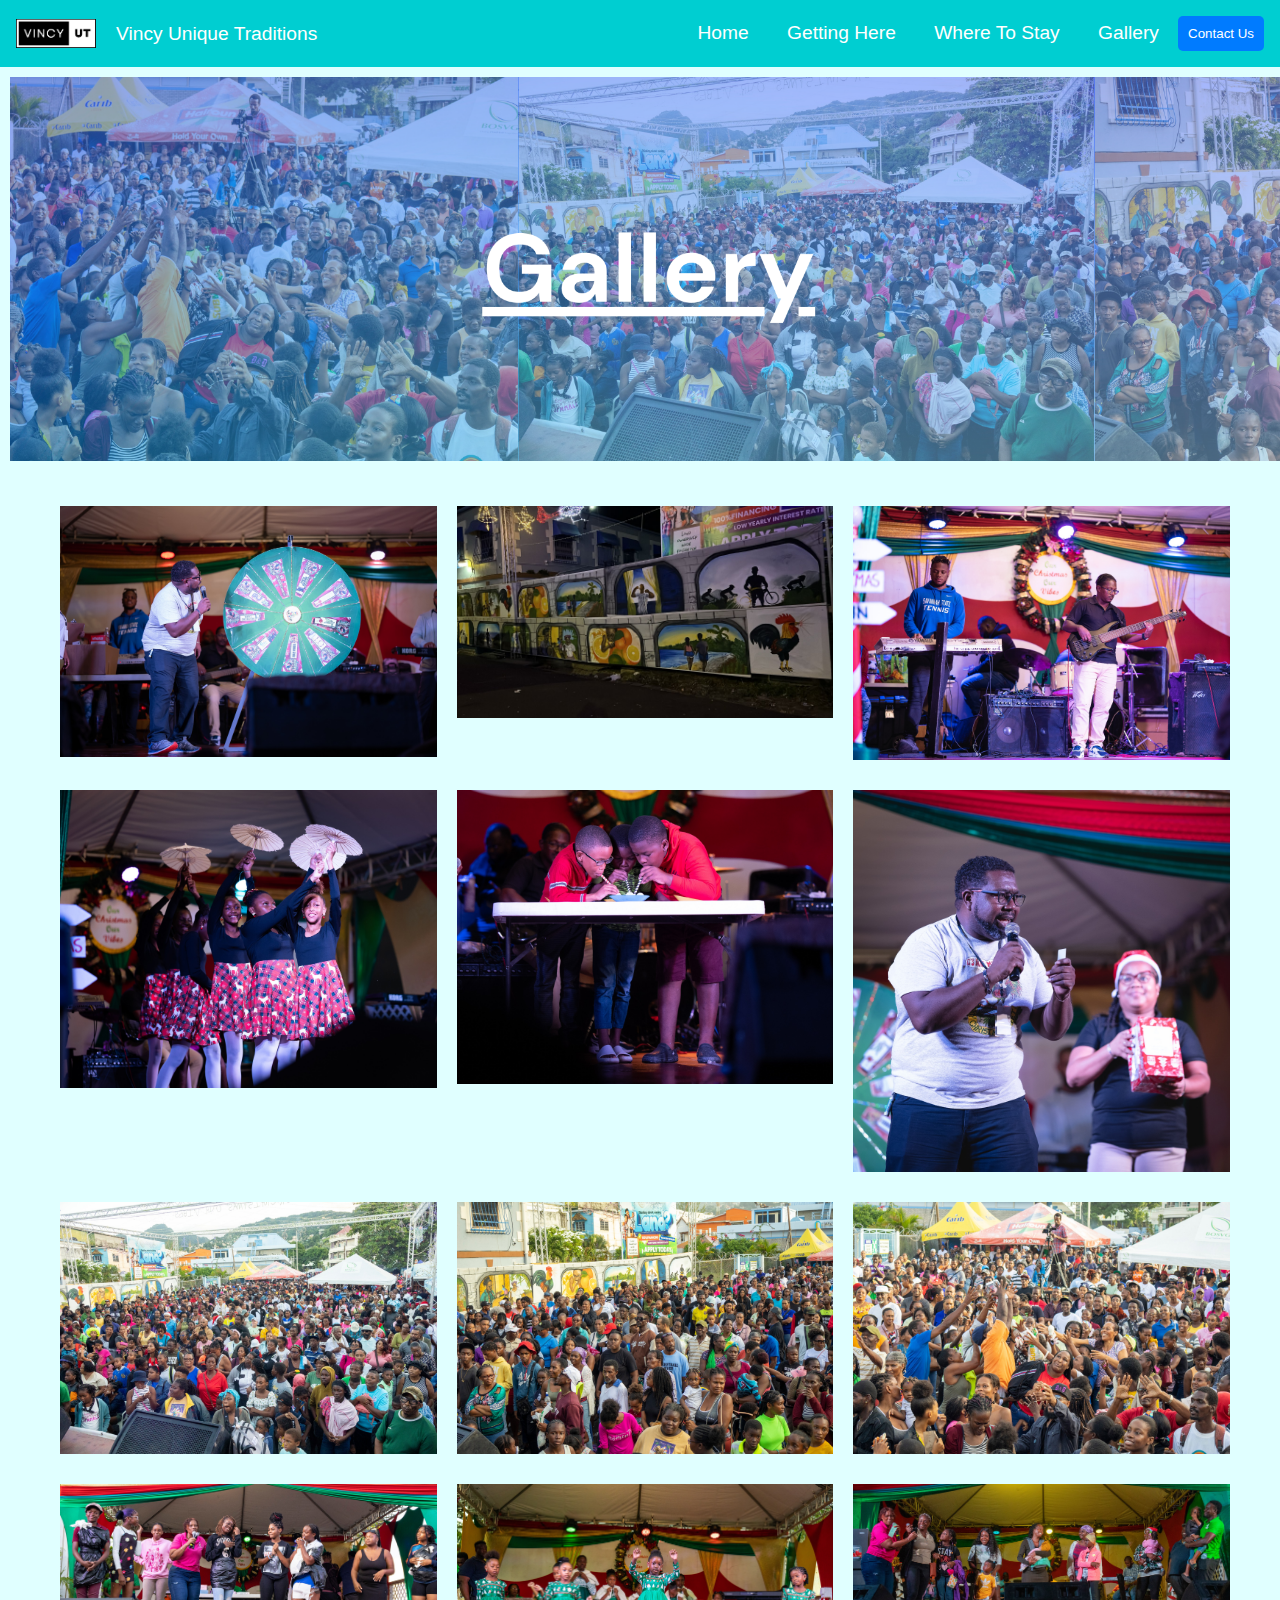
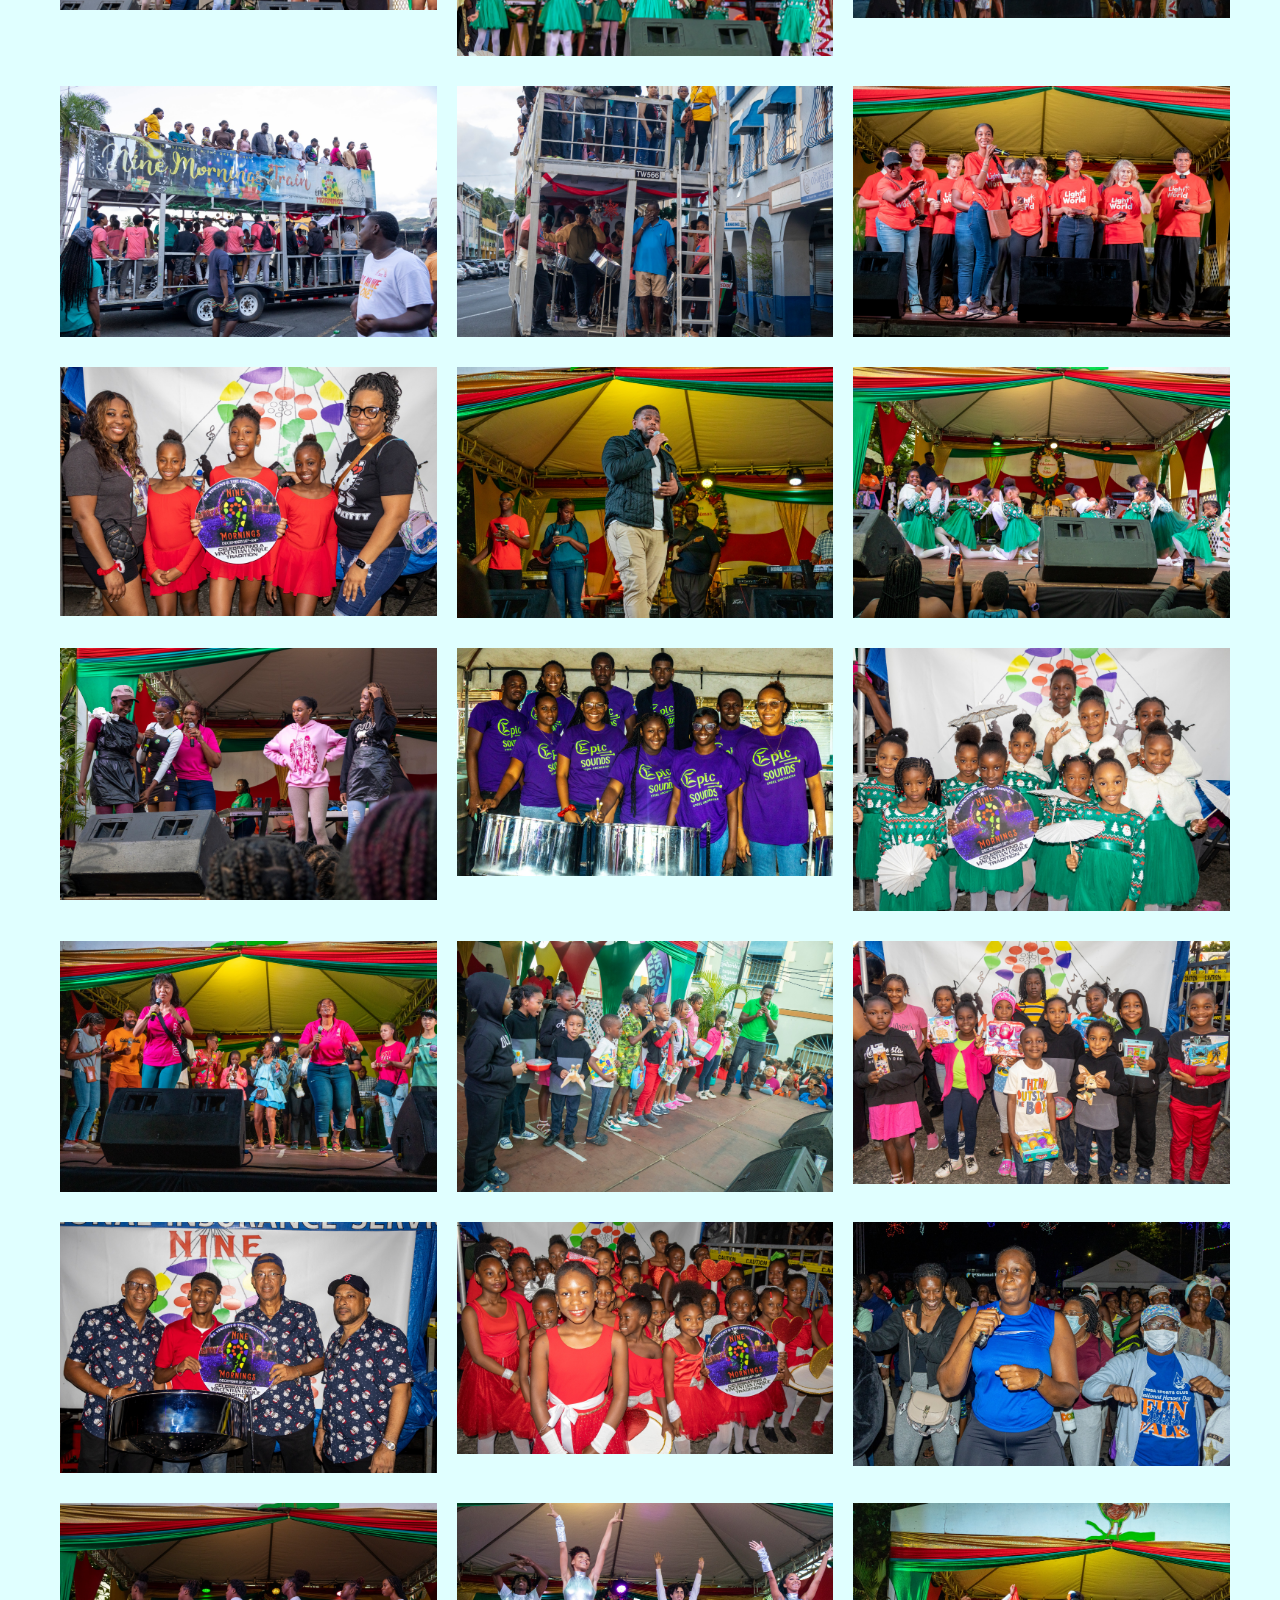
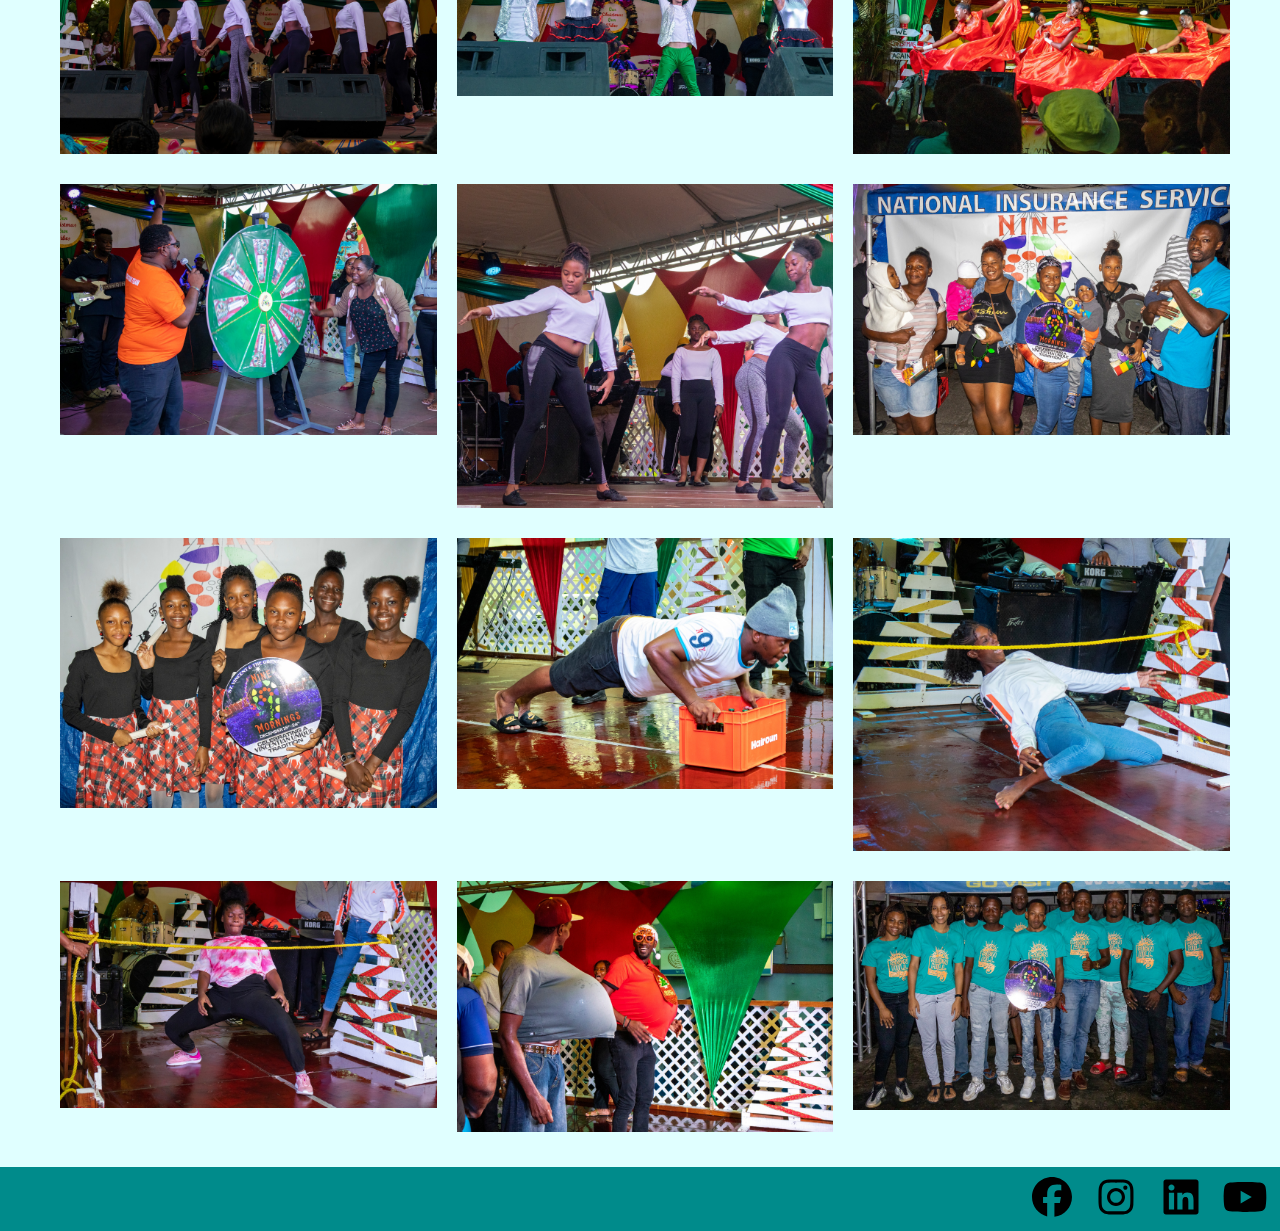
<file: Gallery.html>
<!DOCTYPE html>
<html lang="en">
<head>
    <meta charset="UTF-8">
    <title>Vincy Unique Traditions</title>
    <link rel="stylesheet" href="styles.css">
</head>
<body>

<header>
    <!--Navigation Bar-->
	<a href="index.html" class="logo"> <img src="images/logo.png" alt="Logo"> Vincy Unique Traditions</a>
    <ul class="nav"> 
        <li> <a href="index.html">Home</a> </li>
        <li> <a href="GettingHere.html">Getting Here</a></li>
        <li> <a href="WhereTS.html">Where To Stay</a></li>
        <li> <a href="Gallery.html">Gallery</a></li>
        <li> <button id="contactBtn">Contact Us</button></li>
    </ul>
</header>

<!-- Contact Form Popup -->
<div id="contactPopup" class="popup">
	<div class="popup-content">
		<span class="close">&times;</span>
		<h2>Contact Vincy Unique Traditions</h2>
    <form id="contactForm">
		<div class="form-group">
			<label for="name">Name:</label>
			<input type="text" id="name" name="name" placeholder="Jane John Doe" required>
		</div>
		<div class="form-group">
			<label for="phone">Phone Number:</label>
			<input type="tel" id="phone" name="phone" maxlength="15" placeholder="012-345-6789" required>
		</div>
		<div class="form-group">
			<label for="email">Email:</label>
			<input type="email" id="email" name="email" placeholder="example@gmail.com" required>
		</div>
		<div class="form-group">
			<label for="message">Message:</label>
			<textarea id="message" name="message" rows="5" placeholder="Write Message Here..." required></textarea>
		</div>
		<button type="submit">Send</button>
    </form>
    <div id="response"></div>
  </div>
</div>

 <div class="singlebanner">
    <img src="images/GalleryBanner.png" alt="Banner Photo" id="bannerImage">
  </div>
  
<div class="gallery">
    <div class="gallery-item"><img src="images/G (6).jpg" alt="Image 6"></div>
    <div class="gallery-item"><img src="images/G (1).jpg" alt="Image 1"></div>
	<div class="gallery-item"><img src="images/G (4).jpg" alt="Image 4"></div>
    <div class="gallery-item"><img src="images/G (2).jpg" alt="Image 2"></div>
    <div class="gallery-item"><img src="images/G (3).jpg" alt="Image 3"></div>
	<div class="gallery-item"><img src="images/G (5).jpg" alt="Image 5"></div>
    <div class="gallery-item"><img src="images/G (7).jpg" alt="Image 7"></div>
	<div class="gallery-item"><img src="images/G (8).jpg" alt="Image 8"></div>
	<div class="gallery-item"><img src="images/G (14).jpg" alt="Image 14"></div>
	<div class="gallery-item"><img src="images/G (24).jpg" alt="Image 24"></div>
    <div class="gallery-item"><img src="images/G (11).jpg" alt="Image 11"></div>
	<div class="gallery-item"><img src="images/G (15).jpg" alt="Image 15"></div>
	<div class="gallery-item"><img src="images/G (53).jpg" alt="Image 53"></div>
    <div class="gallery-item"><img src="images/G (54).jpg" alt="Image 54"></div>
    <div class="gallery-item"><img src="images/G (55).jpg" alt="Image 55"></div>
	<div class="gallery-item"><img src="images/G (9).jpg" alt="Image 9"></div>
	<div class="gallery-item"><img src="images/G (12).jpg" alt="Image 12"></div>
	<div class="gallery-item"><img src="images/G (13).jpg" alt="Image 13"></div>
	<div class="gallery-item"><img src="images/G (16).jpg" alt="Image 16"></div>
    <div class="gallery-item"><img src="images/G (17).jpg" alt="Image 17"></div>
	<div class="gallery-item"><img src="images/G (19).jpg" alt="Image 19"></div>
	<div class="gallery-item"><img src="images/G (20).jpg" alt="Image 20"></div>
    <div class="gallery-item"><img src="images/G (22).jpg" alt="Image 22"></div>
	<div class="gallery-item"><img src="images/G (23).jpg" alt="Image 23"></div>
    <div class="gallery-item"><img src="images/G (25).jpg" alt="Image 25"></div>
    <div class="gallery-item"><img src="images/G (28).jpg" alt="Image 28"></div>
    <div class="gallery-item"><img src="images/G (29).jpg" alt="Image 29"></div>
	<div class="gallery-item"><img src="images/G (37).jpg" alt="Image 37"></div>
	<div class="gallery-item"><img src="images/G (42).jpg" alt="Image 42"></div>
    <div class="gallery-item"><img src="images/G (39).jpg" alt="Image 39"></div>
    <div class="gallery-item"><img src="images/G (40).jpg" alt="Image 40"></div>
	<div class="gallery-item"><img src="images/G (38).jpg" alt="Image 38"></div>
    <div class="gallery-item"><img src="images/G (43).jpg" alt="Image 43"></div>
	<div class="gallery-item"><img src="images/G (45).jpg" alt="Image 45"></div>
    <div class="gallery-item"><img src="images/G (47).jpg" alt="Image 47"></div>
	<div class="gallery-item"><img src="images/G (48).jpg" alt="Image 48"></div>
	<div class="gallery-item"><img src="images/G (49).jpg" alt="Image 49"></div>
    <div class="gallery-item"><img src="images/G (50).jpg" alt="Image 50"></div>
	<div class="gallery-item"><img src="images/G (52).jpg" alt="Image 52"></div>
  </div>
  
  <footer class="footer">
    <div class="social-icons">
        <a href="#" class="social-icon"><img src="images/facebook.svg" alt="Facebook"></a>
        <a href="#" class="social-icon"><img src="images/instagram.svg" alt="Instagram"></a>
        <a href="#" class="social-icon"><img src="images/linkedin.svg" alt="LinkedIn"></a>
        <a href="#" class="social-icon"><img src="images/youtube.svg" alt="YouTube"></a>
    </div>
</footer>
<script src="script.js"></script>
</body>
</html>
</file>
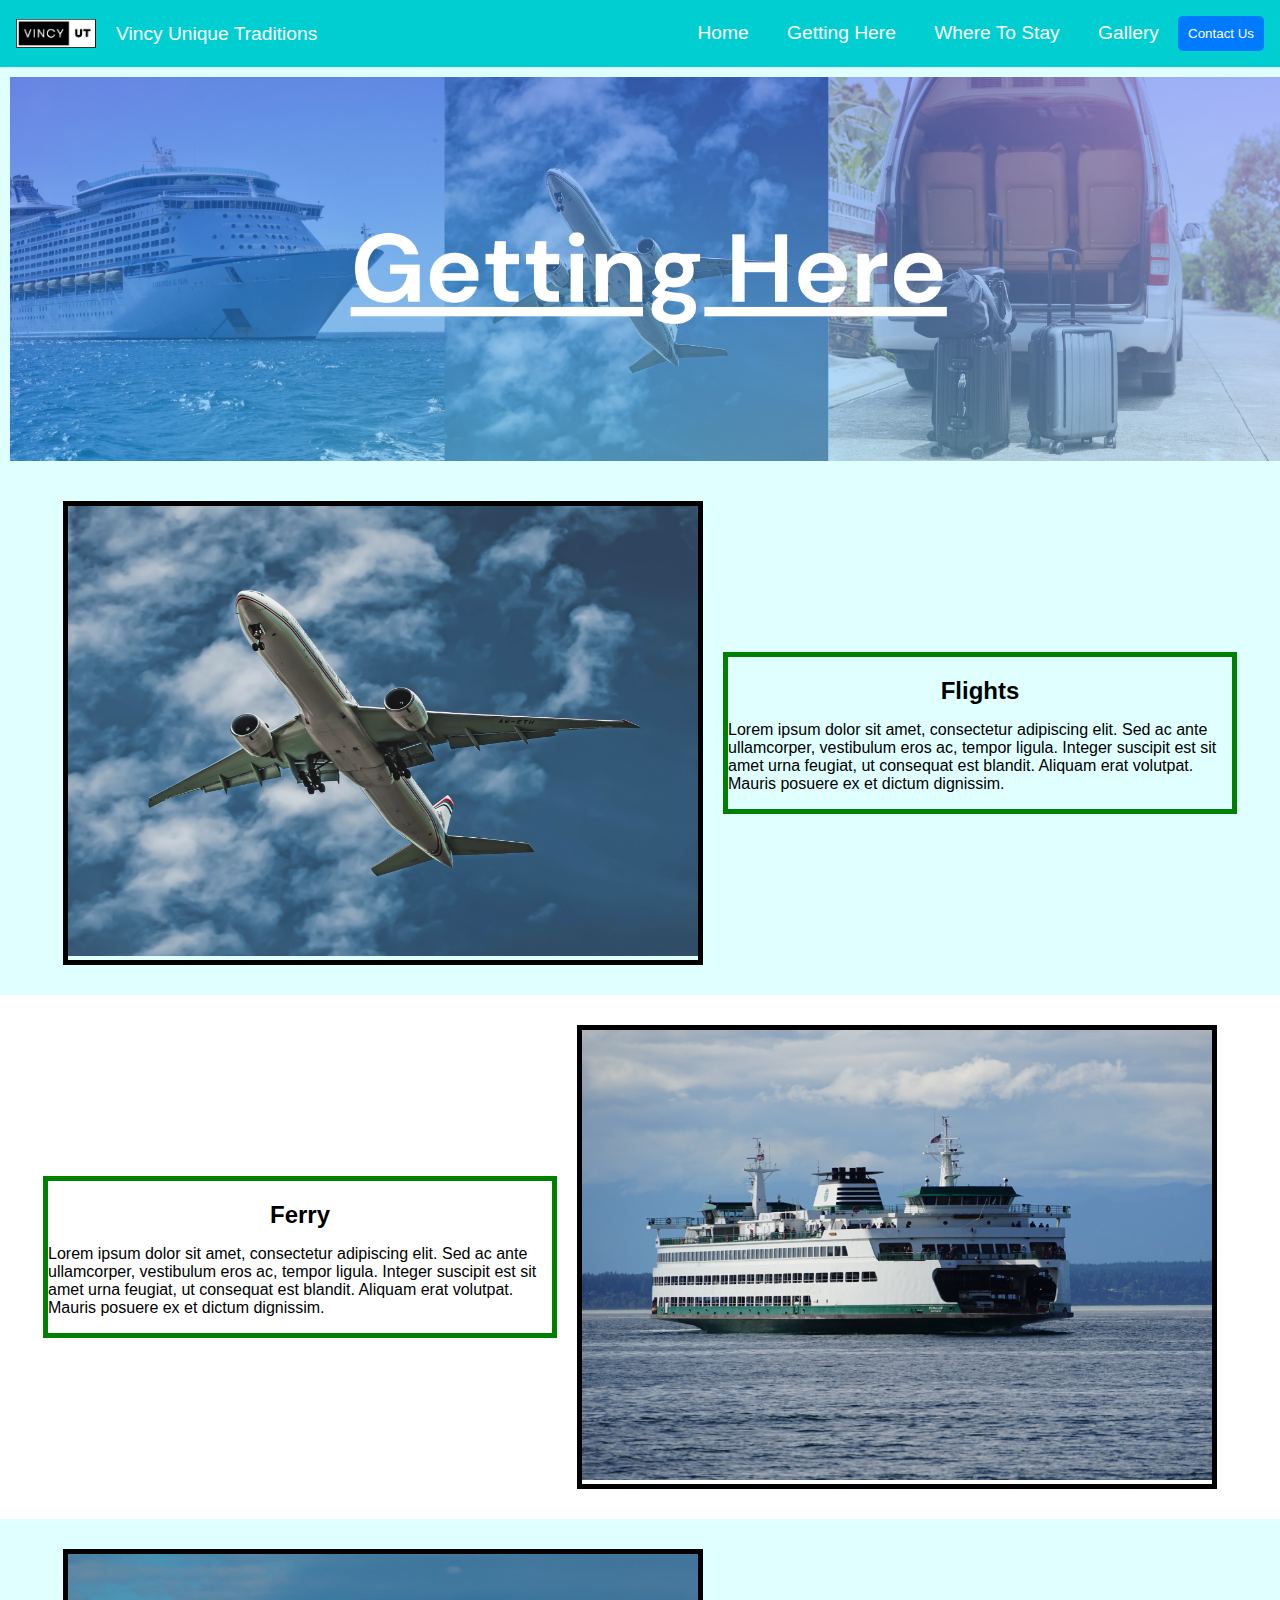
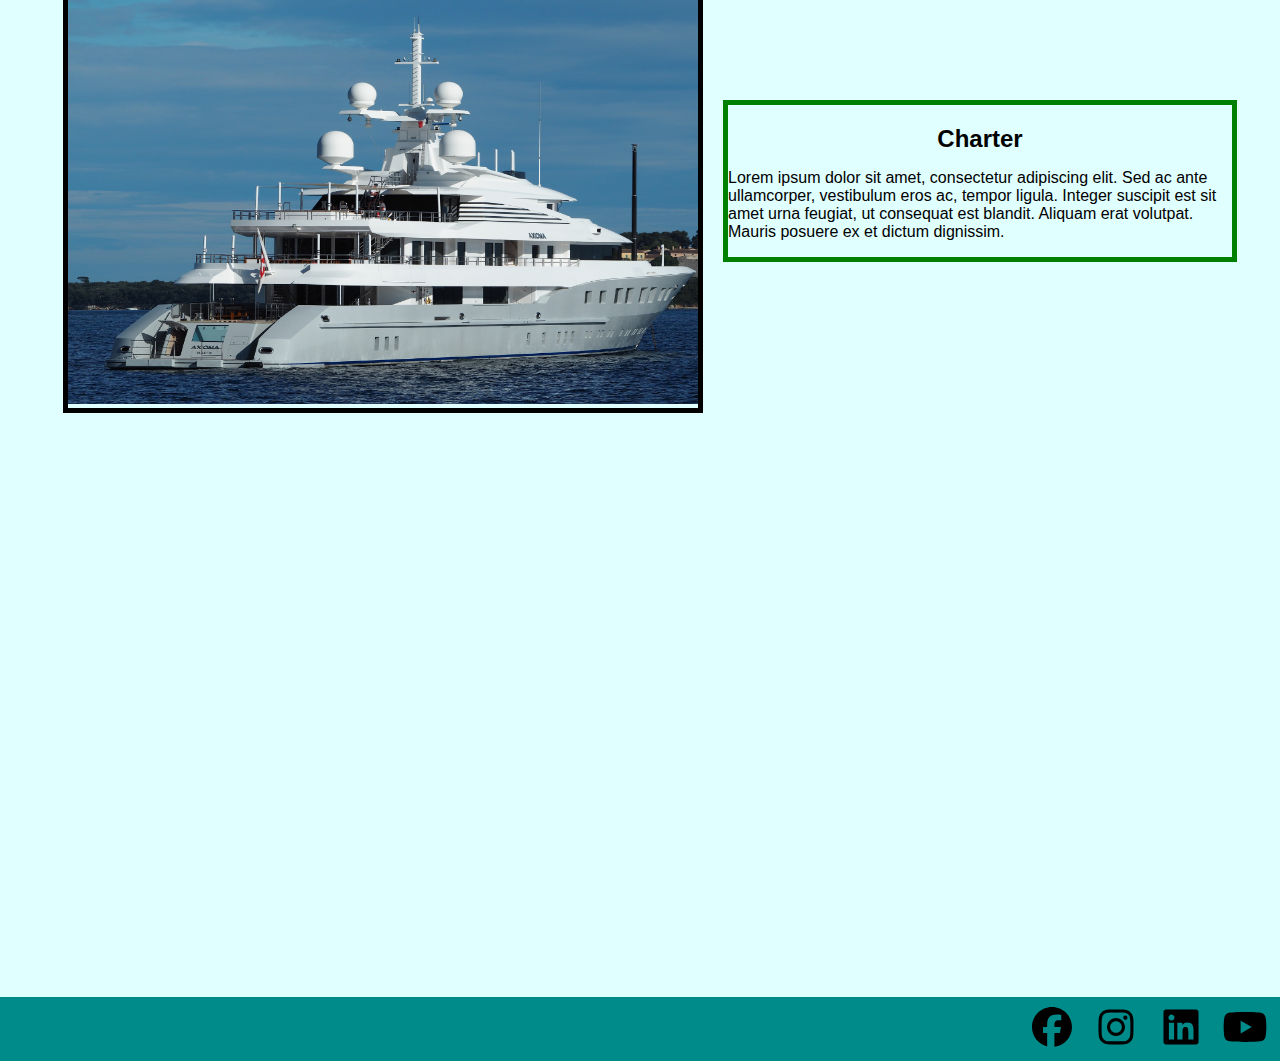
<file: GettingHere.html>
<!DOCTYPE html>
<html lang="en">
<head>
    <meta charset="UTF-8">
    <title>Vincy Unique Traditions</title>
    <link rel="stylesheet" href="styles.css">
</head>
<body>
<header>
    <!--Navigation Bar-->
	<a href="index.html" class="logo"> <img src="images/logo.png" alt="Logo"> Vincy Unique Traditions</a>
    <ul class="nav"> 
        <li> <a href="index.html">Home</a> </li>
        <li> <a href="GettingHere.html">Getting Here</a></li>
        <li> <a href="WhereTS.html">Where To Stay</a></li>
        <li> <a href="Gallery.html">Gallery</a></li>
        <li> <button id="contactBtn">Contact Us</button></li>
    </ul>
</header>

<!-- Contact Form Popup -->
<div id="contactPopup" class="popup">
	<div class="popup-content">
		<span class="close">&times;</span>
		<h2>Contact Vincy Unique Traditions</h2>
    <form id="contactForm">
		<div class="form-group">
			<label for="name">Name:</label>
			<input type="text" id="name" name="name" placeholder="Jane John Doe" required>
		</div>
		<div class="form-group">
			<label for="phone">Phone Number:</label>
			<input type="tel" id="phone" name="phone" maxlength="15" placeholder="012-345-6789" required>
		</div>
		<div class="form-group">
			<label for="email">Email:</label>
			<input type="email" id="email" name="email" placeholder="example@gmail.com" required>
		</div>
		<div class="form-group">
			<label for="message">Message:</label>
			<textarea id="message" name="message" rows="5" placeholder="Write Message Here..." required></textarea>
		</div>
		<button type="submit">Send</button>
    </form>
    <div id="response"></div>
  </div>
</div>

<!--singlebanner-->
<div class="singlebanner">
	<img src="images/GHBanner.png" alt="Banner Photo" id="bannerImage">
 </div>

<!--transport sections--> 
<div class="container1">
    <div class="picture">
        <img src="images/flights.png" alt="Picture">
    </div>
    <div class="content">
        <h2>Flights</h2>
        <p>Lorem ipsum dolor sit amet, consectetur adipiscing elit. Sed ac ante ullamcorper, vestibulum eros ac, tempor ligula. Integer suscipit est sit amet urna feugiat, ut consequat est blandit. Aliquam erat volutpat. Mauris posuere ex et dictum dignissim.</p>
    </div>
</div>

<div class="container1b">
    <div class="content">
        <h2>Ferry</h2>
        <p>Lorem ipsum dolor sit amet, consectetur adipiscing elit. Sed ac ante ullamcorper, vestibulum eros ac, tempor ligula. Integer suscipit est sit amet urna feugiat, ut consequat est blandit. Aliquam erat volutpat. Mauris posuere ex et dictum dignissim.</p>
    </div>
    <div class="picture">
         <img src="images/ferry.png" alt="Picture">
    </div>
</div>

<div class="container1">
    <div class="picture">
         <img src="images/charter.png" alt="Picture" width="100%">
    </div>
    <div class="content">
        <h2>Charter</h2>
        <p>Lorem ipsum dolor sit amet, consectetur adipiscing elit. Sed ac ante ullamcorper, vestibulum eros ac, tempor ligula. Integer suscipit est sit amet urna feugiat, ut consequat est blandit. Aliquam erat volutpat. Mauris posuere ex et dictum dignissim.</p>
    </div>
</div>

<!--GOOGLE MAP-->
<div>
	<iframe src="https://www.google.com/maps/embed?pb=!1m16!1m12!1m3!1d617538.9342208097!2d-61.613052742408605!3d12.973891742479777!2m3!1f0!2f0!3f0!3m2!1i1024!2i768!4f13.1!2m1!1sThings%20to%20do!5e1!3m2!1sen!2suk!4v1713475006397!5m2!1sen!2suk" width="100%" height="550" style="border:0;" allowfullscreen="" loading="lazy" referrerpolicy="no-referrer-when-downgrade"></iframe>
</div>

<!--FOOTER-->
<footer class="footer">
    <div class="social-icons">
        <a href="https://www.facebook.com/vincy.mas" class="social-icon"><img src="images/facebook.svg" alt="Facebook"></a>
        <a href="https://www.instagram.com/vincy_mas/" class="social-icon"><img src="images/instagram.svg" alt="Instagram"></a>
        <a href="#" class="social-icon"><img src="images/linkedin.svg" alt="LinkedIn"></a>
        <a href="#" class="social-icon"><img src="images/youtube.svg" alt="YouTube"></a>
    </div>
</footer>

<script src="script.js"></script>
</body>
</html>
</file>
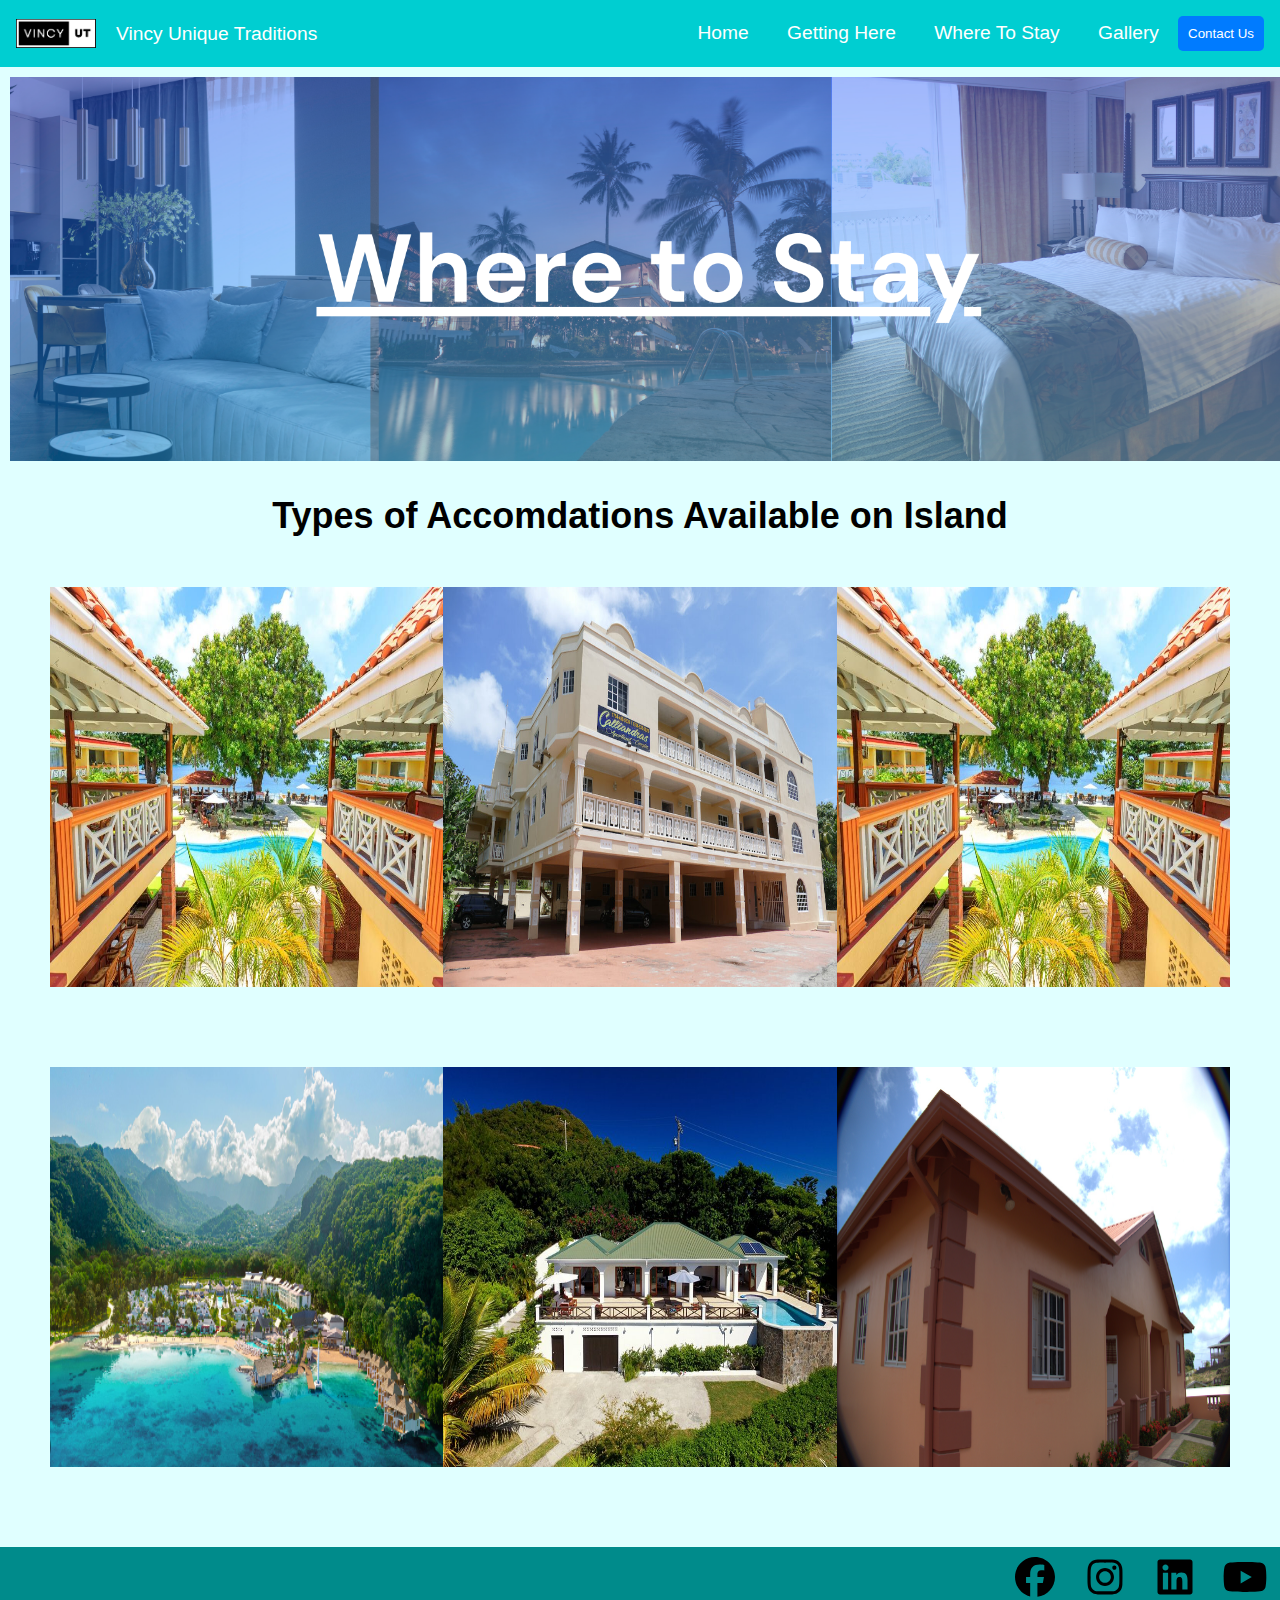
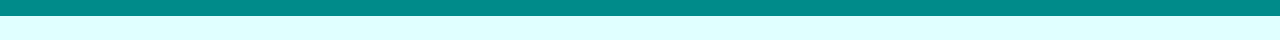
<file: WhereTS.html>
<!DOCTYPE html>
<html lang="en">
<head>
    <meta charset="UTF-8">
    <title>Vincy Unique Traditions</title>
    <link rel="stylesheet" href="styles.css">
</head>
<body>
<header>
    <!--Navigation Bar-->
	<a href="index.html" class="logo"> <img src="images/logo.png" alt="Logo"> Vincy Unique Traditions</a>
    <ul class="nav"> 
        <li> <a href="index.html">Home</a> </li>
        <li> <a href="GettingHere.html">Getting Here</a></li>
        <li> <a href="WhereTS.html">Where To Stay</a></li>
        <li> <a href="Gallery.html">Gallery</a></li>
        <li> <button id="contactBtn">Contact Us</button></li>
    </ul>
</header>

<!-- Contact Form Popup -->
<div id="contactPopup" class="popup">
	<div class="popup-content">
		<span class="close">&times;</span>
		<h2>Contact Vincy Unique Traditions</h2>
    <form id="contactForm">
		<div class="form-group">
			<label for="name">Name:</label>
			<input type="text" id="name" name="name" placeholder="Jane John Doe" required>
		</div>
		<div class="form-group">
			<label for="phone">Phone Number:</label>
			<input type="tel" id="phone" name="phone" maxlength="15" placeholder="012-345-6789" required>
		</div>
		<div class="form-group">
			<label for="email">Email:</label>
			<input type="email" id="email" name="email" placeholder="example@gmail.com" required>
		</div>
		<div class="form-group">
			<label for="message">Message:</label>
			<textarea id="message" name="message" rows="5" placeholder="Write Message Here..." required></textarea>
		</div>
		<button type="submit">Send</button>
    </form>
    <div id="response"></div>
  </div>
</div>

<div class="singlebanner">
    <img src="images/WTSBanner.png" alt="Banner Photo" id="bannerImage">
</div>
  
<h1> Types of Accomdations Available on Island<h1>
 
<!--accomodation-->
<div class="card-container">
   <div class="card">
		<img src="images/Hotel.jpg" alt="Photo 1">
	<div class="overlay">
		<h2>Hotels</h2>
		<p>List of Tourism Approved and Top Rated Hotels</p>
    <button class="read-moreb">Read More</button>
	</div>
	</div>
    <div class="card">
		<img src="images/Apartment.jpg" alt="Photo 2">
    <div class="overlay">
        <h2>Apartments</h2>
        <p>List of Tourism Approved and Top Rated Apartments</p>
		<button class="read-moreb">Read More</button>
    </div>
    </div>
    <div class="card">
		<img src="images/Hotel.jpg" alt="">
    <div class="overlay">
        <h2>Inns</h2>
        <p>List of Tourism Approved and Top Rated Inns</p>
		<button class="read-moreb">Read More</button>
    </div>
    </div>
 </div>
 <div class="card-container">
    <div class="card">
      <img src="images/Resort.PNG" alt="Photo 1">
      <div class="overlay">
        <h2>Resorts</h2>
        <p>List of Tourism Approved and Top Rated Resorts</p>
		<button class="read-moreb">Read More</button>
      </div>
    </div>
    <div class="card">
      <img src="images/Villa.jpg" alt="Photo 2">
      <div class="overlay">
        <h2>Villas</h2>
        <p>List of Tourism Approved and Top Rated Villa</p>
		<button class="read-moreb">Read More</button>
      </div>
    </div>
    <div class="card">
      <img src="images/GuestHouse.jpg" alt="Photo 3">
      <div class="overlay">
        <h2>Guest House</h2>
        <p>List of Tourism Approved and Top Rated Guest Houses</p>
		<button class="read-moreb">Read More</button>
      </div>
    </div>
</div>
  
<footer class="footer">
    <div class="social-icons">
        <a href="#" class="social-icon"><img src="images/facebook.svg" alt="Facebook"></a>
        <a href="#" class="social-icon"><img src="images/instagram.svg" alt="Instagram"></a>
        <a href="#" class="social-icon"><img src="images/linkedin.svg" alt="LinkedIn"></a>
        <a href="#" class="social-icon"><img src="images/youtube.svg" alt="YouTube"></a>
    </div>
</footer>

<script src="script.js"></script>
</body>
</html>
</file>
<file: styles.css>
body {
    font-family: Arial, sans-serif;
	background-color: #E0FFFF;
	margin:0;
	padding: 0;
}

/*Navigation Bar*/
header {
	display: flex;
	justify-content: space-between;
	align-items: center;
	padding: 1em;
	background-color: #00CED1;
}

.logo {
    display: flex;
    align-items: center;
    text-decoration: none;
    color: white;
    font-weight: 500;
    font-size: 1.2em;
}

.logo img {
    max-width: 80px;
    margin-right: 20px;
}

.nav {
    list-style: none;
    margin: 0;
    padding: 0;
    display: flex;
    flex-flow: row wrap;
    justify-content: flex-end;
	align-items: center;
}    

.nav a {
    font-weight: 500;
    font-size: 1.2em;
    color: white;
    text-decoration: none;
    padding: 1em;
}

.nav a:hover {
    background: #FAEBD7;
    color: #2F4F4F;
}

@media (max-width: 600px) {
    header {
        flex-direction: column;
	}

	.logo {
		margin-bottom: 10px;
    }

	.nav {
		justify-content: center;
    }

   .nav li {
        padding: 10px;
    }
}

/*The Contact Form itelf*/

h2 {
	text-align: center;
}

.form-group {
	margin-bottom: 20px;
}

label {
	display: block;
	margin-bottom: 5px;
}

input[type="text"],
input[type="email"],
input[type="tel"],

textarea {
	width: 80%;
	padding: 10px;
	border: 2px solid #ccc;
	border-radius: 5px;
	resize: vertical;
}

button {
	width: 100%;
	padding: 10px;
	background-color: #007bff;
	color: #fff;
	border: none;
	border-radius: 5px;
	cursor: pointer;
}

button:hover {
	background-color: #0056b3;
}

#response {
	margin-top: 20px;
}

/*Contact Button to be able to popup*/
.popup {
    display: none;
    position: fixed;
    left: 0;
    top: 0;
    width: 100%;
    height: 100%;
    background-color: rgba(0,0,0,0.4);
    z-index: 1;
    overflow: auto;
}

.popup-content {
    background-color: #fefefe;
    margin: 15% auto;
    padding: 20px;
    border: 1px solid #888;
    width: 40%;
}

.close {
    color: #aaa;
    float: right;
    font-size: 28px;
    font-weight: bold;
}

.close:hover,
.close:focus {
    color: black;
    text-decoration: none;
    cursor: pointer;
}

/*Moving Banner*/
#container {
    width: 100%;
    overflow: hidden;
    margin: 5px auto;
    background: white;
}

.photobanner {
    height: 533px;
    width: auto; 
    margin: 20px;
    display: flex;
    animation: bannermove 25s linear infinite;
}

.photobanner img {
    margin-right: 10px; 
}

.photobanner img:hover {
    transform: scale(1.2);
    cursor: pointer;
}

@keyframes bannermove {
    0% {
        transform: translateX(0);
    }
    100% {
        transform: translateX(calc(-100% - 10px)); 
    }
}

/*Video and Text, Picture and Text*/
/*Container to align Video/Picture and Text left and right/adjacent */
.container1 {
    display: flex;
    flex-flow: row wrap;
    justify-content: center;
    align-items: center;
    padding: 10px;
}
		
.container1b {
    display: flex;
    flex-flow: row wrap;
    justify-content: center;
    align-items: center;
    padding: 10px;
    background-color: white;
}

.container2 {
    display: flex;
    flex-flow: row wrap;
    justify-content: center;
    align-items: center;
    padding: 10px;
	background: url(images/1.jpg);
	background-size: 100%;
}
		
.video {
    flex: 0 0 55%; 
    margin: 10px;
    border: 5px solid black;
}	

	video {
  width: 100%;
  display: block;
}
		
.picture {
	flex: 0 0 50%; 
	margin: 20px;
	border: 5px solid black;
}

.picture img{
	max-height:450px;
	width: 100%
}

.content {
    flex: 0 0 40%; 
    border: 5px solid green;
}

.content h2 {
    font-size: 24px;
	margin-bottom: 10px;
}

.content p {
    font-size: 16px;
}
		
.content h1 {
	font-size: 36px;
	text-align: center;
}

 /* Responsive Masonry Layout Photo Gallery inspired by Web Dev Tutorials - https://www.youtube.com/watch?v=3TN9J3pCn6k&ab_channel=WebDevTutorials 
Code was not copy and pasted */
.container3 {
     max-width: 1800px;
    margin: 0 auto;
    padding: 20px;
}

.photo-galleryy {
    display: flex;
    flex-wrap: wrap;
    gap: 20px;
}

.column {
    flex: 1;
    display: flex;
    flex-direction: column;
    gap: 20px;
}

.photo {
    flex: 1;
}

.photo img {
    width: 100%;
    height: 100%;
    border-radius: 5px;
    object-fit: cover;
}

 /* Footer*/
.footer {
    background-color: #008B8B;
    color: #fff;
     padding: 10px;		
 }

.social-icons {
    text-align: right;
 }

.social-icon {
    display: inline-block;
    margin-left: 10px;
    width: 50px; 
	height: 40px; 
}

.social-icon img {
    width: 100%;
     height: 100%;
}

.social-icon:hover img {
    opacity: 2.9; 
}
	
/* Single Photo acting as a Page Banner*/	
.singlebanner {
	width: 100%;
	overflow: hidden;
	max-height: 600px;
}

#bannerImage {
	width: 100%;
	height: auto;
	display: block;
	transition: transform 0.5s ease;
	margin: 10px;
}

@media (min-width: 768px) {
	#bannerImage {
		max-width: 100%;
	}
}

/*Grid layout Gallery*/ 	
.gallery {
	display: flex;
	flex-wrap: wrap;
	justify-content: center;
	margin: 20px;
}

.gallery-item {
	flex: 0 0 calc(32% - 20px);
	margin: 10px;
	box-sizing: border-box;
}

.gallery-item img {
	width: 100%;
	height: auto;
	display: block;
	border-radius: 5px;
	padding: 5px;
	max-height: 500px;
}


/*Accomodation Photos, Zoom and Overlay*/
.card-container {
	display: flex;
	justify-content: space-evenly;
	margin: 50px;
	margin-bottom: 80px;
}

.card {
	position: relative;
	width: 500px;
	height: 400px;
	/* overflow: hidden;*/
}

.card img {
	width: 100%;
	height: 100%;
	transition: transform 0.5s;
}

.card .overlay {
	position: absolute;
	top: 0;
	left: 0;
	width: 100%;
	height: 100%;
	background: rgba(0, 0, 0, 0.5);
	color: white;
	display: flex;
	flex-direction: column;
	justify-content: center;
	align-items: center;
	opacity: 0;
	transition: opacity 0.5s;
}

.card:hover .overlay {
	opacity: 1;
}

.card:hover img {
	transform: scale(1.3);
}

.overlay h2 {
	font-size: 24px;
	margin-bottom: 10px;
}

.overlay p {
	font-size: 16px;
	text-align: center;
}

.read-moreb {
	background-color: transparent;
	color: white;
	border: 2px solid white;
	padding: 10px 20px;
	cursor: pointer;
	transition: background-color 0.3s, color 0.3s;
}

.read-moreb:hover {
	background-color: white;
	color: black;
}

h1 {
	font-size: 36px;
	text-align: center;
}
</file>
